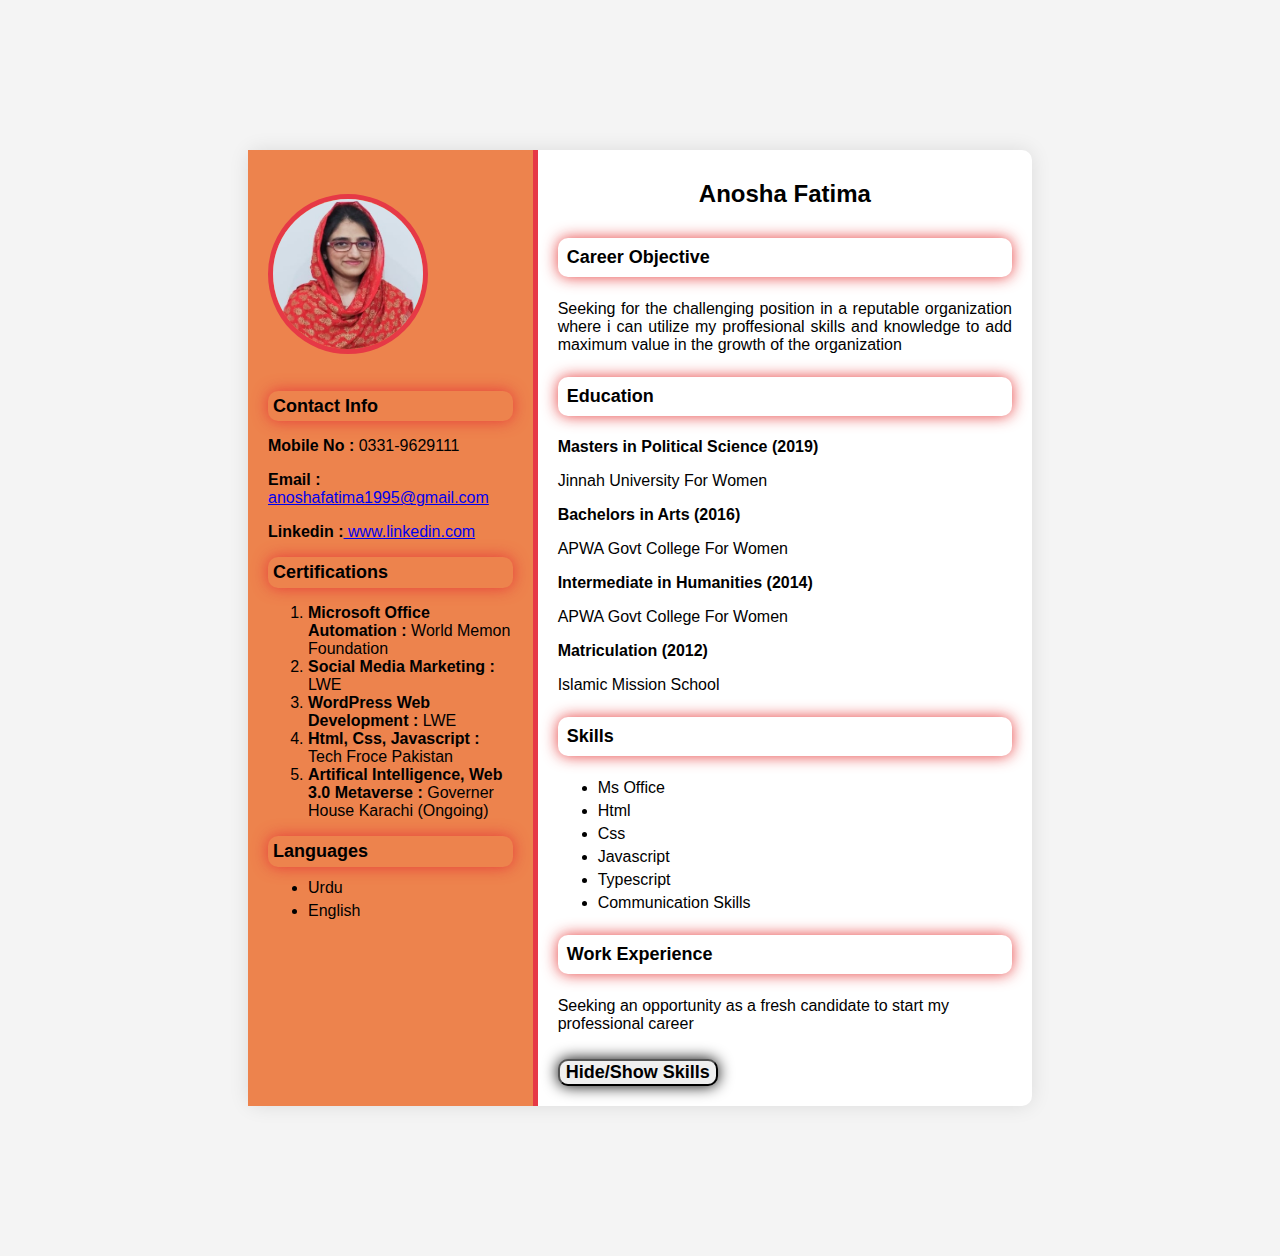
<file: Milestone 1&2/index.html>
<!DOCTYPE html>
<html lang="en">
<head>
    <meta charset="UTF-8">
    <meta name="viewport" content="width=device-width, initial-scale=1.0">
    <title>Static Interactive Resume</title>
    <link rel="stylesheet" href="style.css">
</head>
<body>
    <div class = "resume-container">
        <!-- left section -->
         <div class="left-section">
            <img src="profile pic.jpg" alt="Profile Pic" class="profile-picture">
            <section id="contact">
                <h3><b>Contact Info</b></h3>
                <p><b>Mobile No :</b> 0331-9629111</p>
                <p><b>Email :</b><a href="mailto: anoshafatima1995@gmail.com" target="_blank"> anoshafatima1995@gmail.com</a></p>
                <p><b>Linkedin :</b><a href="https://www.linkedin.com/in/anosha-fatima-920b992b8" target="_blank"> www.linkedin.com</a></p>
            </section>
             <section id="certifications">
                <h3> <b>Certifications</b></h3>
                <ol>
                <li><b>Microsoft Office Automation :</b> World Memon Foundation</li> 
                <li><b>Social Media Marketing :</b> LWE</li> 
                <li><b>WordPress Web Development :</b> LWE</li> 
                <li><b>Html, Css, Javascript :</b>  Tech Froce Pakistan</li>
                 <li><b>Artifical Intelligence, Web 3.0 Metaverse :</b> Governer House Karachi (Ongoing)</li>
                </ol>
            </section>
            <section id="languages">
                <h3><b>Languages</b></h3>
                <ul>
                    <li>Urdu</li>
                    <li>English</li>
                </ul>
             </section>
         </div>
         <!-- Right section -->
          <div class="right-section">
            <h1><b>Anosha Fatima</b></h1>
            <section id="objective">
                <h3> Career Objective</h3>
                <p style="text-align:justify">Seeking for the challenging position in a reputable organization where i can utilize my proffesional skills
                    and knowledge to add maximum value in the growth of the organization </p>
            </section>
            <section id="education">
                <h3><b>Education</b></h3>
                <p><b>Masters in Political Science    (2019)</b></p>
                <p>Jinnah University For Women</p>
                <p><b>Bachelors in Arts                (2016)</b></p>
                <p>APWA Govt College For Women</p>
                <p><b>Intermediate in Humanities     (2014)</b></p>
                <p>APWA Govt College For Women</p>
                <p><b>Matriculation   (2012)</b></p>
                <p>Islamic Mission School</p>
             </section>
             <section id="skills">
                <h3><b>Skills</b></h3>
                <ul>
                    <li>Ms Office</li>
                    <li>Html</li>
                    <li>Css</li>
                    <li>Javascript</li>
                    <li>Typescript</li>
                    <li>Communication Skills</li>
                </ul>
             </section>
             <section id="work experience">
                <h3><b>Work Experience</b></h3>
                <p>Seeking an opportunity as a fresh candidate to start my professional career</p>
            </section>
            <!-- button -->
             <button id="toggle-skills"><b>Hide/Show Skills</b></button>

          </div>
    </div>
    <script src="script.js"></script>
</body>
</html>
</file>
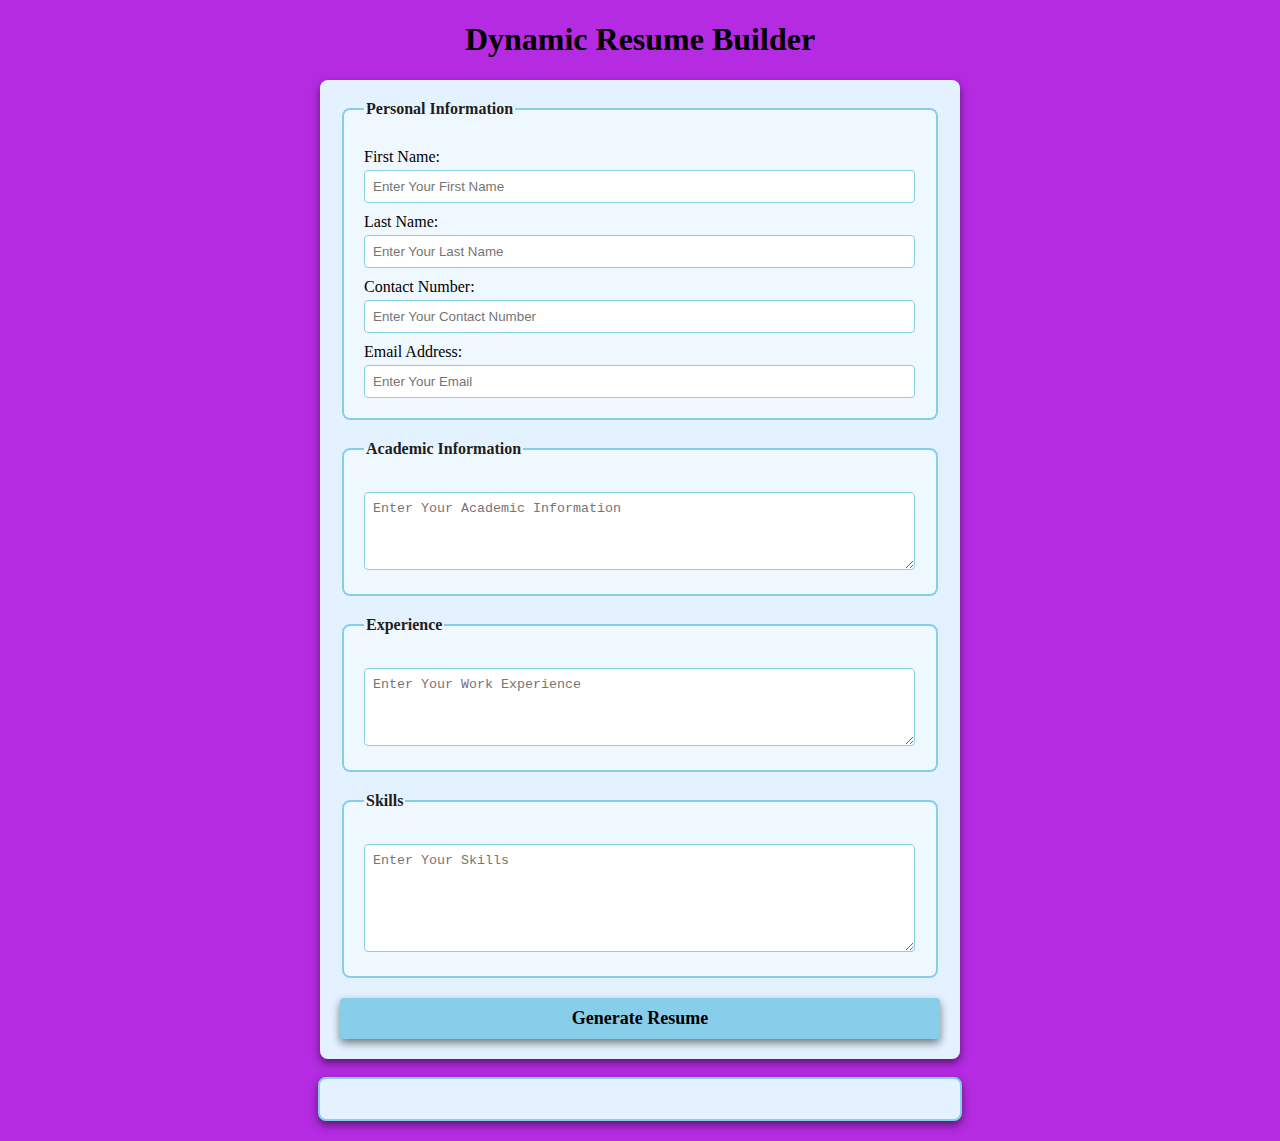
<file: milestone 3/index.html>
<!DOCTYPE html>
<html lang="en">
<head>
    <meta charset="UTF-8">
    <meta name="viewport" content="width=device-width, initial-scale=1.0">
    <title>Dynamic Resume Builder</title>
    <link rel="stylesheet" href="style.css">
</head>
<body>
    <h1>Dynamic Resume Builder</h1>
    <form id="resume-form">
        <fieldset>
            <legend><b>Personal Information</b></legend>
            <label for="name">First Name:</label>
            <input type="text" id="firstName" placeholder="Enter Your First Name" required>

            <label for="name">Last Name:</label>
            <input type="text" id="lastName" placeholder="Enter Your Last Name" required>

            <label for="phone">Contact Number:</label>
            <input type="tel" id="phone" placeholder="Enter Your Contact Number" required>

            <label for="email">Email Address:</label>
            <input type="email" id="email" placeholder="Enter Your Email" required>

            </fieldset>

            <fieldset>
                <legend><b>Academic Information</b></legend>
                <label for="academic information"></label>
                <textarea id="academic information" placeholder="Enter Your Academic Information" rows="4" required></textarea>
            </fieldset>

            <fieldset>
                <legend>Experience</legend>
                <label for="experience"></label>
                <textarea id="experience" placeholder="Enter Your Work Experience" rows="4" required></textarea>
            </fieldset>

            <fieldset>
                <legend>Skills</legend>
                <label for="skills"></label>
                <textarea id="skills" placeholder="Enter Your Skills" rows="6" required></textarea>
            </fieldset>

            <button type="submit"><b>Generate Resume</b></button>
          </form>

          <br>
          <!-- Dynamic Resume -->

          <div id="resume-display">
            <!-- Resume will be generated below -->
          </div>

          <script src="script.js"></script>
</body>
</html>
</file>
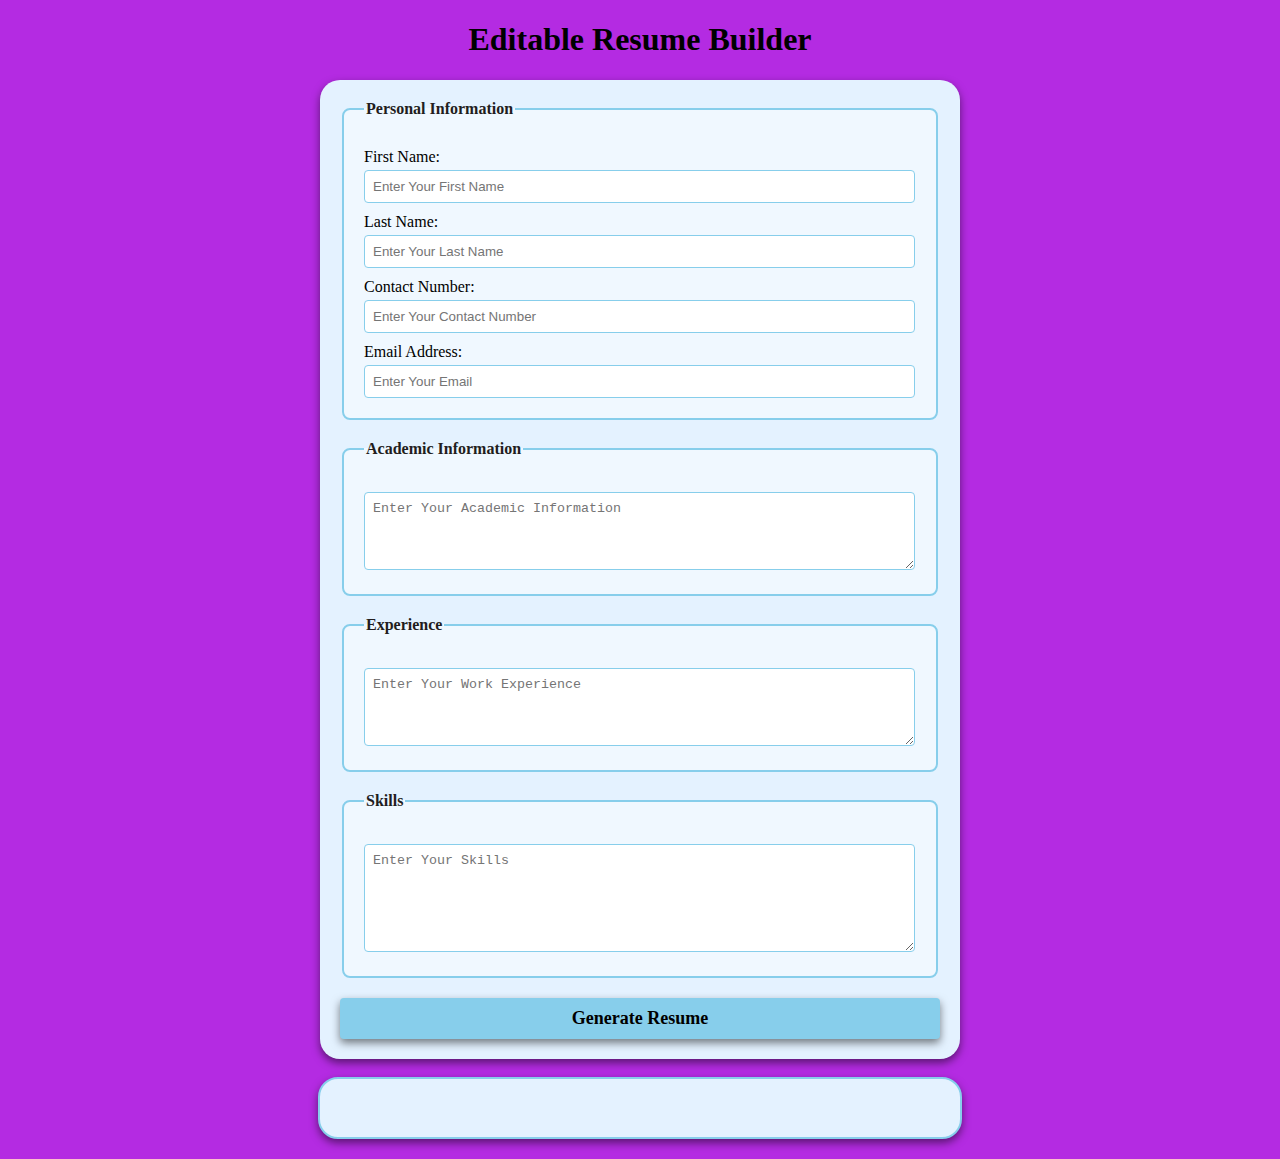
<file: milestone 4/index.html>
<!DOCTYPE html>
<html lang="en">
<head>
    <meta charset="UTF-8">
    <meta name="viewport" content="width=device-width, initial-scale=1.0">
    <title>Editable Resume</title>
    <link rel="stylesheet" href="style.css">
</head>
<body>
    <h1>Editable Resume Builder</h1>
    <form id="resume-form">
        <fieldset>
            <legend><b>Personal Information</b></legend>
            <label for="name">First Name:</label>
            <input type="text" id="firstName" placeholder="Enter Your First Name" required>

            <label for="name">Last Name:</label>
            <input type="text" id="lastName" placeholder="Enter Your Last Name" required>

            <label for="phone">Contact Number:</label>
            <input type="tel" id="phone" placeholder="Enter Your Contact Number" required>

            <label for="email">Email Address:</label>
            <input type="email" id="email" placeholder="Enter Your Email" required>

            </fieldset>

            <fieldset>
                <legend><b>Academic Information</b></legend>
                <label for="academic information"></label>
                <textarea id="academic information" placeholder="Enter Your Academic Information" rows="4" required></textarea>
            </fieldset>

            <fieldset>
                <legend>Experience</legend>
                <label for="experience"></label>
                <textarea id="experience" placeholder="Enter Your Work Experience" rows="4" required></textarea>
            </fieldset>

            <fieldset>
                <legend>Skills</legend>
                <label for="skills"></label>
                <textarea id="skills" placeholder="Enter Your Skills" rows="6" required></textarea>
            </fieldset>

            <button type="submit"><b>Generate Resume</b></button>
          </form>

          <br>
          <!-- Dynamic and editable Resume -->

          <div id="resume-display" contenteditable="true">
            <!-- Resume will be generated below -->
          </div>

          <script src="script.js"></script>
</body>
</html>
</file>
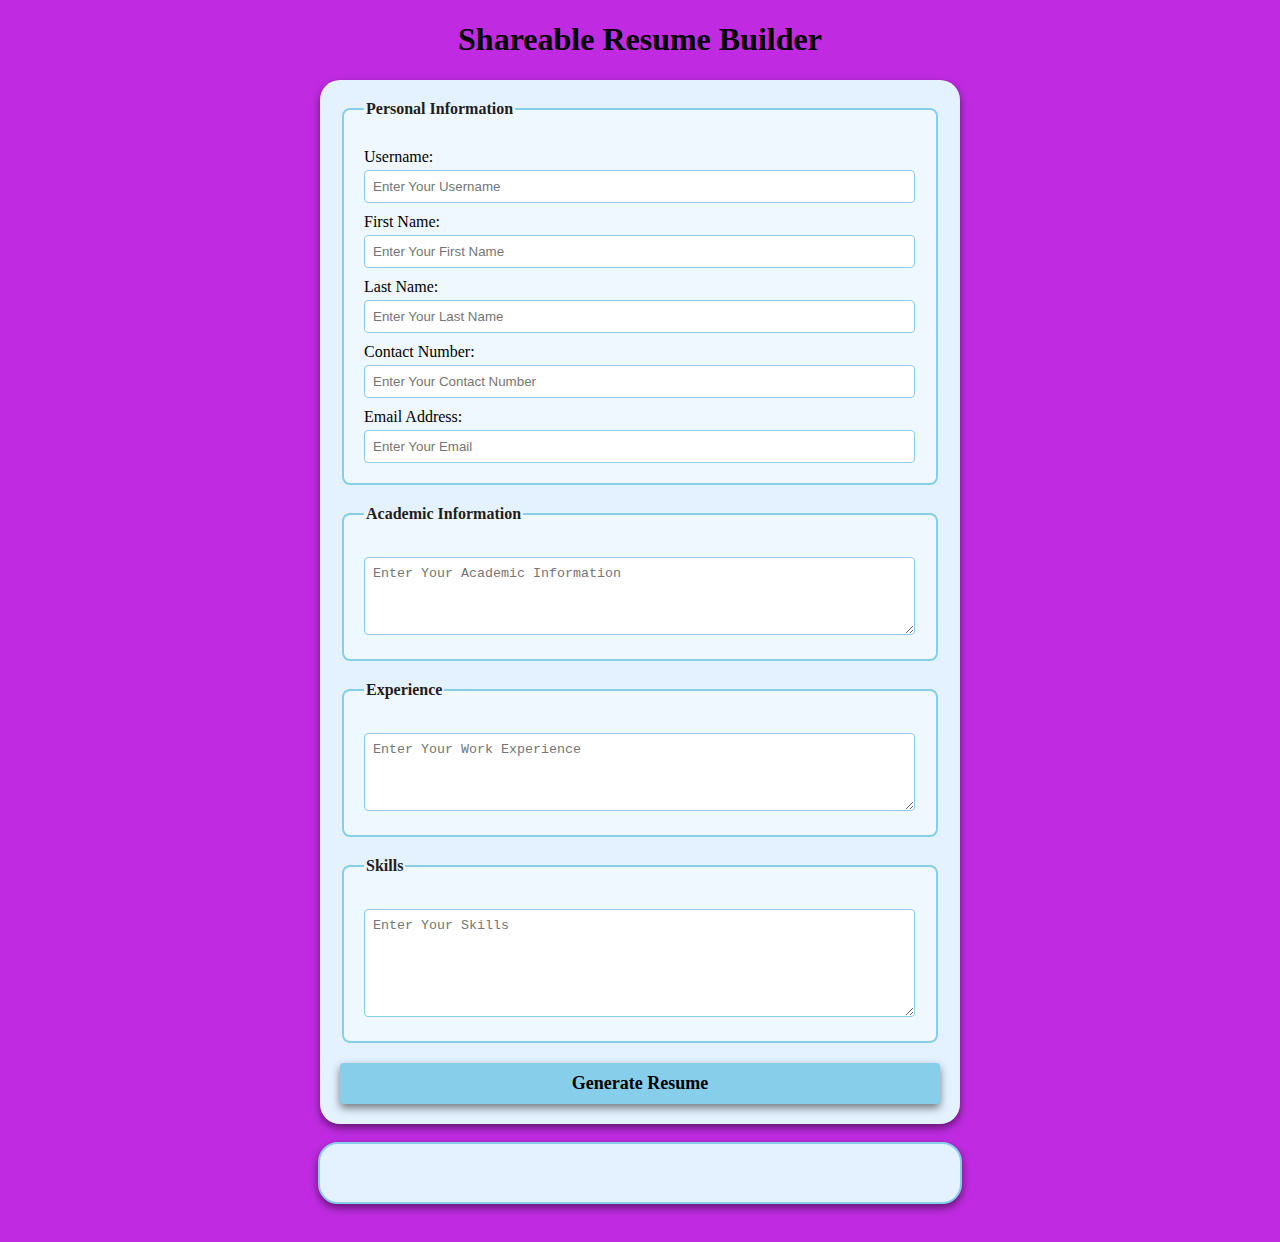
<file: milestone 5/index.html>
<!DOCTYPE html>
<html lang="en">
<head>
    <meta charset="UTF-8">
    <meta name="viewport" content="width=device-width, initial-scale=1.0">
    <title>Shareable Resume</title>
    <link rel="stylesheet" href="style.css">
</head>
<body>
    <h1>Shareable Resume Builder</h1>
    <form id="resume-form">
        <fieldset>
            <legend><b>Personal Information</b></legend>

            <label for="username">Username:</label>
            <input type="text" id="userName" placeholder="Enter Your Username" required>

            <label for="name">First Name:</label>
            <input type="text" id="firstName" placeholder="Enter Your First Name" required>

            <label for="name">Last Name:</label>
            <input type="text" id="lastName" placeholder="Enter Your Last Name" required>

            <label for="phone">Contact Number:</label>
            <input type="tel" id="phone" placeholder="Enter Your Contact Number" required>

            <label for="email">Email Address:</label>
            <input type="email" id="email" placeholder="Enter Your Email" required>

            </fieldset>

            <fieldset>
                <legend><b>Academic Information</b></legend>
                <label for="academic information"></label>
                <textarea id="academic-information" placeholder="Enter Your Academic Information" rows="4" required></textarea>
            </fieldset>

            <fieldset>
                <legend>Experience</legend>
                <label for="experience"></label>
                <textarea id="experience" placeholder="Enter Your Work Experience" rows="4" required></textarea>
            </fieldset>

            <fieldset>
                <legend>Skills</legend>
                <label for="skills"></label>
                <textarea id="skills" placeholder="Enter Your Skills" rows="6" required></textarea>
            </fieldset>

            <button type="submit"><b>Generate Resume</b></button>
          </form>

          <br>
          <!-- Dynamic and editable Resume -->

          <div id="resume-display" contenteditable="true">
            <!-- Resume will be generated below -->
          </div>

          <br>

          <!-- section for the shareable link and download option -->
           <div id="shareable-link-container" style="display: none;">
            <h2>Shareable Link</h2>
            <p><b>Here is your unique link to view or edit your resume:</b></p>
            <a href="#" id="shareable-link" target="_blank"></a>
            <br>
            <button id="download-pdf"><b>Download as PDF</b></button>

           </div>



          <script src="script.js"></script>
</body>
</html>
</file>
<file: Milestone 1&2/style.css>
/* General Styling */
body {
    font-family: 'Arial', sans-serif;
    background-color: #f4f4f4;
    margin: 0;
    padding: 150px;
}

.resume-container {
    display: flex;
    background-color: white;
    width: 80%;
    margin: 0 auto;
    border-radius: 10px;
    box-shadow: 0 0 20px rgba(0, 0, 0, 0.1);
}

/* Left Section Styling */
.left-section {
    background-color: rgb(237, 131, 77);
    padding: 20px;
    width: 35%;
    border-right: 5px solid #e63946;
}

.profile-picture {
    width: 150px;
    height: 150px;
    margin-top: 10%;
    border-radius: 50%;
    border: 5px solid #e63946;
    margin-bottom: 20px;

}

h1 {
    font-size: 24px;
    margin: 10px 0;
    margin-bottom: 30px;
    text-align: center;
}

h3 {
    font-size: 18px;
    padding: 2%;
    margin: 20px 0 10px;
    color: black;
    border-radius: 10px;
    box-shadow: 0 0 15px #e63939f6;
    margin-top: 5%;
    margin-bottom: 5%;
}

ul {
    list-style-type: fill round;
    padding: 10;
    margin: 10px 0;
}

ul li {
    margin: 5px 0;
}

/* Right Section Styling */
.right-section {
    padding: 20px;
    width: 65%;
}

button {
    font-family: Arial, sans-serif;
    border-radius: 10px;
    box-shadow: 0 0 15px black;
    cursor: pointer;
    margin-top: 10px;
    font-size: 18px;
}

button:hover {
    background-color: #ff737c;
}
</file>
<file: milestone 3/style.css>
/* Styling form and resume sections */

body {
    font-family: 'Times New Roman', Times, serif;
    margin: 20px;
    padding: 0;
    background-color: rgb(180, 43, 226);
}

form {
    margin: auto;
    background-color: rgb(228, 242, 255);
    border-radius: 8px;
    box-shadow: 0 4px 8px rgba(0, 0, 0, 0.5);
    padding: 20px;
    max-width: 600px;
}

h1 {
    text-align: center;
    color: black;
}

fieldset {
    border: 2px solid skyblue;
    border-radius: 8px;
    padding: 20px;
    margin-bottom: 20px;
    background-color: aliceblue;
}

legend {
    font-weight: bold;
    text-align: left;
    color: rgb(34, 29, 29);
}

label {
    display: block;
    margin-top: 10px;
    color: black;

}

input,textarea {
    margin-top: 4px;
    padding: 8px;
    width: calc(100% - 1px);
    border: 1px solid skyblue;
    border-radius: 4px;
    box-sizing: border-box;
}

button {
    display: block;
    width: 100%;
    background-color: skyblue;
    color: black;
    border: none;
    border-radius: 4px;
    box-shadow: 0 4px 8px rgba(0, 0, 0, 0.5);
    margin-top: 10px;
    font-size: 18px;
    font-family: 'Times New Roman', Times, serif;
    padding: 10px;
    cursor: pointer;
}

button :hover {
    color: blue;
}

#resume-display {
    max-width: 600px;
    margin: auto;
    padding: 20px;
    border: 2px solid skyblue;
    border-radius: 8px;
    background-color: rgb(228, 242, 255);
    box-shadow: 0 4px 8px rgba(0, 0, 0, 0.5);
}

#resume-display h2 {
    color: black;
}
</file>
<file: milestone 4/style.css>
/* Styling form and resume sections */

body {
    font-family: 'Times New Roman', Times, serif;
    margin: 20px;
    padding: 0;
    background-color: rgb(180, 43, 226);
}

form {
    margin: auto;
    background-color: rgb(228, 242, 255);
    border-radius: 20px;
    box-shadow: 0 4px 8px rgba(0, 0, 0, 0.5);
    padding: 20px;
    max-width: 600px;
}

h1 {
    text-align: center;
    color: black;
}

fieldset {
    border: 2px solid skyblue;
    border-radius: 8px;
    padding: 20px;
    margin-bottom: 20px;
    background-color: aliceblue;
}

legend {
    font-weight: bold;
    text-align: left;
    color: rgb(34, 29, 29);
}

label {
    display: block;
    margin-top: 10px;
    color: black;

}

input,textarea {
    margin-top: 4px;
    padding: 8px;
    width: calc(100% - 1px);
    border: 1px solid skyblue;
    border-radius: 4px;
    box-sizing: border-box;
}

button {
    display: block;
    width: 100%;
    background-color: skyblue;
    color: black;
    border: none;
    border-radius: 4px;
    box-shadow: 0 4px 8px rgba(0, 0, 0, 0.5);
    margin-top: 10px;
    font-size: 18px;
    font-family: 'Times New Roman', Times, serif;
    padding: 10px;
    cursor: pointer;
}

button :hover {
    color: blue;
}

#resume-display {
    max-width: 600px;
    margin: auto;
    padding: 20px;
    border: 2px solid skyblue;
    border-radius: 20px;
    background-color: rgb(228, 242, 255);
    box-shadow: 0 4px 8px rgba(0, 0, 0, 0.5);
    outline: none;
}

#resume-display h2 {
    color: black;
}
</file>
<file: milestone 5/style.css>
/* Styling form and resume sections */

body {
    font-family: 'Times New Roman', Times, serif;
    margin: 20px;
    padding: 0;
    background-color: rgb(192, 43, 226);
}

form {
    margin: auto;
    background-color: rgb(228, 242, 255);
    border-radius: 20px;
    box-shadow: 0 4px 8px rgba(0, 0, 0, 0.5);
    padding: 20px;
    max-width: 600px;
}

h1 {
    text-align: center;
    color: black;
}

fieldset {
    border: 2px solid skyblue;
    border-radius: 8px;
    padding: 20px;
    margin-bottom: 20px;
    background-color: aliceblue;
}

legend {
    font-weight: bold;
    text-align: left;
    color: rgb(34, 29, 29);
}

label {
    display: block;
    margin-top: 10px;
    color: black;

}

input,textarea {
    margin-top: 4px;
    padding: 8px;
    width: calc(100% - 1px);
    border: 1px solid skyblue;
    border-radius: 4px;
    box-sizing: border-box;
}

button {
    display: block;
    width: 100%;
    background-color: skyblue;
    color: black;
    border: none;
    border-radius: 4px;
    box-shadow: 0 4px 8px rgba(0, 0, 0, 0.5);
    margin-top: 10px;
    font-size: 18px;
    font-family: 'Times New Roman', Times, serif;
    padding: 10px;
    cursor: pointer;
}

button :hover {
    color: blue;
}

#resume-display {
    max-width: 600px;
    margin: auto;
    padding: 20px;
    border: 2px solid skyblue;
    border-radius: 20px;
    background-color: rgb(228, 242, 255);
    box-shadow: 0 4px 8px rgba(0, 0, 0, 0.5);
    outline: none;
}

#resume-display h2 {
    color: black;
}
</file>
